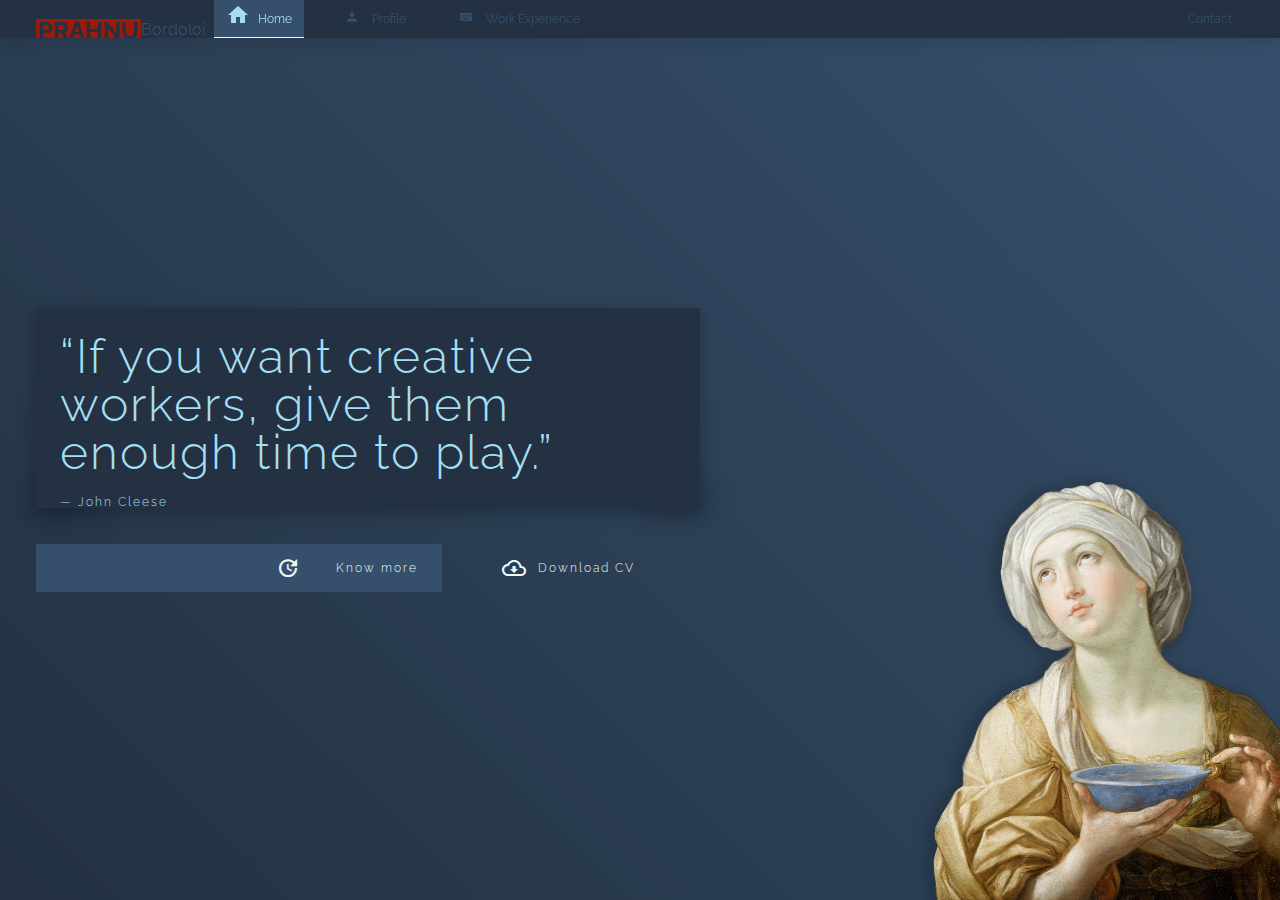
<file: index.html>
<!DOCTYPE html>
<html lang="en">
	<head>
		<meta charset="UTF-8" />
		<meta http-equiv="X-UA-Compatible" content="IE=edge" />
		<meta name="viewport" content="width=device-width, initial-scale=1.0" />
		<title>Prahnu Bordoloi</title>

		<!-- GOOGLE FONTS  -->
		<link rel="preconnect" href="https://fonts.googleapis.com" />
		<link rel="preconnect" href="https://fonts.gstatic.com" crossorigin />
		<link
			href="https://fonts.googleapis.com/css2?family=Raleway:ital,wght@0,100;0,200;0,300;0,400;0,500;0,600;0,700;0,800;0,900;1,100;1,200;1,300;1,400;1,500;1,600;1,700;1,800;1,900&display=swap"
			rel="stylesheet" />

		<link rel="preconnect" href="https://fonts.googleapis.com" />
		<link rel="preconnect" href="https://fonts.gstatic.com" crossorigin />
		<link
			href="https://fonts.googleapis.com/css2?family=Abril+Fatface&display=swap"
			rel="stylesheet" />

		<!-- GOOGLE ICONS  -->
		<link
			href="https://fonts.googleapis.com/icon?family=Material+Icons"
			rel="stylesheet" />
		<link
			href="https://fonts.googleapis.com/icon?family=Material+Icons+Outlined:opsz,wght,FILL,GRAD@48,600,1,200"
			rel="stylesheet" />
		<link
			rel="stylesheet"
			href="https://fonts.googleapis.com/css2?family=Material+Symbols+Outlined:opsz,wght,FILL,GRAD@48,600,1,200" />

		<!-- custom stylesheet  -->
		<link rel="stylesheet" href="style.css" />
	</head>
	<body>
		<!-- Loading spinner HTML  -->
		<div class="loading-overlay">
			<div class="loader"></div>
		</div>

		<div class="mobile-view">
			<div class="mobile-content">
				<span class="material-symbols-outlined"> mood_bad </span> Sorry, you
				gotta use a desktop to view this page
			</div>
		</div>

		<section class="main-content">
			<!-- NAVIGATION CODE -->
			<nav class="navigation-bar">
				<div class="nav-logo"><span>Prahnu</span> <span>Bordoloi</span></div>
				<ul class="nav-links">
					<li data="Home-Section" class="active">
						<span data="Home-Section" class="material-icons"> home </span>Home
					</li>
					<li data="Profile-Section">
						<span data="Profile-Section" class="material-icons"> person </span>
						Profile
					</li>
					<li data="Work-Section">
						<span class="material-icons"> keyboard </span>Work Experience
					</li>
					<li data="Contact-Section">
						<span class="material-icons"> connect_without_contact </span>Contact
					</li>
				</ul>
			</nav>
			<!-- NAVIGATION CODE -->

			<!-- HOME SECTION -->
			<section id="Home-Section" class="section-container active">
				<div class="home-container">
					<div class="home-photo-box">
						<div class="image-card">
							<p>
								“If you want creative workers, give them enough time to play.”
							</p>
							— John Cleese
						</div>

						<div class="btn-wrapper">
							<a href="#" class="btn"
								><span class="material-icons"> tips_and_updates </span>Know
								more</a
							>
							<a href="#" class="btn"
								><span class="material-icons-outlined"> cloud_download </span
								>Download CV</a
							>
						</div>
					</div>
					<div class="home-text-box">
						<img src="BGImage.png" alt="" srcset="" />
					</div>
				</div>
			</section>
			<!-- PROFILE SECTION -->

			<section id="Profile-Section" class="section-container">
				<div class="profile-container">
					<div class="profile-tabs-container">
						<div class="profile-tab active" id="Overview">
							<span class="material-symbols-outlined"> overview </span>
							<span>Overview</span>
						</div>
						<div class="profile-tab" id="Skills">
							<span class="material-symbols-outlined">
								sentiment_satisfied
							</span>
							<span>Skills</span>
						</div>
						<div class="profile-tab" id="Work-Experience">
							<span class="material-symbols-outlined"> work </span>
							<span>Work Experience</span>
						</div>
						<div class="profile-tab" id="Education">
							<span class="material-symbols-outlined"> info </span>
							<span>Education</span>
						</div>
					</div>
					<div type="Overview" class="profile-viewport active">
						<div class="profile-left">
							<div class="profile-image-box">
								<img src="BGImage.png" alt="" class="profile-image" />
							</div>
							<h2><span> P</span>rahnu <span>B</span>ordoloi</h2>
							<hr />
							<div class="profile-domain">
								<p>UI/UX Designer</p>
								<p>Web Designer and Developer</p>
							</div>
							<p class="DOB">
								<span class="material-symbols-outlined"> cake </span>Born on
								<strong>January 07<sup>th</sup></strong>
							</p>
							<p class="DOB">
								<span class="material-symbols-outlined"> near_me </span>Lives in
								<strong>Bangalore, India</strong>
							</p>
							<p class="DOB">
								<span class="material-symbols-outlined"> badge </span> Works
								in<strong> Ernst & Young</strong>
							</p>

							<div class="interests-container">
								<p class="interest">
									<span class="material-symbols-outlined"> library_music </span
									>Music
								</p>
								<p class="interest">
									<span class="material-symbols-outlined"> music_video </span
									>Playing Guitar
								</p>
								<p class="interest">
									<span class="material-symbols-outlined"> art_track </span>Art
								</p>
							</div>
						</div>
						<div class="profile-right">
							<p>
								As a versatile web developer with a passion for design, I bring
								my ideas to life using a combination of HTML, CSS, Javascript,
								React.js, and JQuery. My skills in Figma, UI/UX design,
								Photoshop, and Illustrator allow me to craft visually stunning
								and user-friendly websites that leave a lasting impression. With
								my diverse set of abilities, I am able to turn your vision into
								a reality, utilizing the latest technologies such as React.js
								and JQuery to enhance the functionality of your website. Whether
								you're looking for a simple website or a more complex web
								application, I have the skills and experience to bring your
								project to fruition.
							</p>
						</div>
					</div>

					<div type="Skills" class="profile-viewport">
						This is Skills Section
					</div>
					<div type="Work-Experience" class="profile-viewport">
						This is Work Section
					</div>
					<div type="Education" class="profile-viewport">
						This is Education section
					</div>
				</div>
			</section>

			<!-- WORK SECTION -->
			<section id="Work-Section" class="section-container">Container 3</section>

			<!-- CONTACT SECTION  -->
			<section id="Contact-Section" class="section-container">
				<div class="contact-container">
					<div class="contact-card">Hello</div>
				</div>
			</section>
			<footer class="custom-footer">
				Designed and Developed by Prahnu Bordoloi. Do not use it for commercial
				purpose.
			</footer>
		</section>

		<!-- MY CUSTOM JAVASCRIPT  -->
		<script src="index.js"></script>
	</body>
</html>
</file>
<file: style.css>
:root {
	--Primary-1: #233142;
	--Primary-2: #36506c;
	--Primary-3: #a5def1;
	--Bg-light: #ebf7fd;
	--Accent-Color: #9b1a09;
}

*,
*::before,
*::after {
	margin: 0;
	padding: 0;
	box-sizing: border-box;
}

html {
	font-family: 'Raleway', sans-serif;
}

body {
	width: 100vw;
	overflow: hidden;
	background-color: var(--Accent-Color);
}

/* Mobile view css */
.mobile-view {
	position: fixed;
	top: 0;
	left: 0;
	right: 0;
	bottom: 0;
	background-color: var(--Primary-1);
	z-index: 1500;
	display: none;
	place-items: center;
}

.mobile-content {
	font-size: 36px;
	font-weight: 300;
	color: var(--Primary-3);
	display: flex;
	flex-direction: column;
	align-items: center;
	gap: 24px;
	text-align: center;
}

.mobile-content span {
	font-size: 122px;
	display: block;
	animation: mobileScreenAnimation 5s infinite;
}

@media screen and (max-width: 1050px) {
	.mobile-view {
		display: grid;
	}
}

@keyframes mobileScreenAnimation {
	0% {
		transform: rotate(15deg);
	}

	50% {
		transform: rotate(-15deg);
	}

	100% {
		transform: rotate(15deg);
	}
}

.navigation-bar {
	display: flex;
	align-items: center;
	justify-content: space-between;
	background-color: var(--Primary-1);
	color: var(--Bg-light);
	padding: 0 36px;
	position: fixed;
	top: 0;
	width: 100%;
	z-index: 1000;
	height: 38px;
	box-shadow: 0 4px 15px 2px rgba(0, 0, 0, 0.1);
}

.nav-logo {
	position: relative;
	height: 100%;
	cursor: pointer;
	overflow: hidden;
	display: flex;
	align-items: center;
}

.nav-logo::before {
	content: 'Back to home';
	position: absolute;
	top: 0;
	left: 0;
	font-size: 12px;
	height: 100%;
	width: 100%;
	/* background-color: red; */
	text-align: center;
	line-height: 38px;
	transform: scale(0);
	transform-origin: center;
	transition: 1s;
	filter: blur(100px);
	color: var(--Primary-3);
}

.nav-logo.back::before {
	transform: scale(1);
	filter: blur(0);
}

.nav-logo span:nth-child(1) {
	/* position: absolute; */
	display: inline-block;
	position: relative;
	height: 100%;
	color: var(--Primary-1);
	padding: 0 2px;
	font-size: 24px;
	font-weight: 700;
	text-transform: uppercase;
	transition: 0.5s ease;
	line-height: 62px;
	z-index: 20;
}

.nav-logo span:nth-child(2) {
	display: inline-block;
	transition: 0.5s ease;
	transform-origin: bottom;
	color: var(--Primary-2);
	font-size: 16px;
	line-height: 60px;
	height: 100%;
}

.nav-logo span:nth-child(1)::before {
	content: '';
	position: absolute;
	width: 100%;
	height: 50%;
	top: 0;
	left: 0;
	background-color: var(--Primary-1);
	z-index: -1;
	transition: 0.5s ease;
}
.nav-logo span:nth-child(1)::after {
	content: '';
	position: absolute;
	width: 100%;
	height: 50%;
	bottom: 0;
	left: 0;
	background-color: var(--Accent-Color);
	z-index: -1;
	transition: 0.5s ease;
}

.nav-logo.back span:nth-child(1) {
	color: transparent;
}

.nav-logo.back span:nth-child(1)::before {
	width: 2%;
	transform: skewX(-45deg);
	left: 30%;
	top: 7px;
	height: 32%;
	background-color: var(--Primary-2);
}

.nav-logo.back span:nth-child(1)::after {
	width: 2%;
	transform: skewX(45deg);
	left: 30%;
	bottom: 7px;
	height: 32%;
	background-color: var(--Primary-2);
}

.nav-logo.back span:nth-child(2) {
	transform: scaleY(0);
}

.nav-links {
	display: flex;
	gap: 24px;
	list-style: none;
	height: 100%;
	align-items: center;
}

.nav-links li {
	height: 100%;
	display: flex;
	align-items: center;
	gap: 4px;
	cursor: pointer;
	padding: 0 12px;
	transition: 0.5s ease;
	line-height: 38px;
	position: relative;
	overflow: hidden;
	font-size: 12px;
	color: var(--Primary-2);
}

.nav-links li span {
	margin-right: 4px;
}

.nav-links li::before {
	content: '';
	background-color: var(--Bg-light);
	position: absolute;
	height: 2px;
	left: 0;
	width: 100%;
	top: 37px;
	transition: 0.5s ease;
	transform-origin: center;
	transform: scale(0);
}

.nav-links li .material-icons {
	transition: 0.3s ease;
	pointer-events: none;
	transform: scale(0.6) translateY(-4px);
}

.nav-links li:hover .material-icons {
	transform: scale(1) translateY(-4px);
	color: var(--Primary-3);
}

.nav-links li.active .material-icons {
	transform: scale(1) translateY(-4px);
	color: var(--Primary-3);
}

.nav-links li.active::before {
	transform: scale(1);
}
.nav-links li:hover::before {
	transform: scale(1);
}

.nav-links li.active,
.nav-links li:hover {
	background: var(--Primary-2);
	color: var(--Primary-3);
}

.section-container {
	height: 500px;
	width: 100%;
	margin-bottom: 12px;
	position: absolute;
	min-height: 100vh;
	transition: 1.5s ease-in-out;
	opacity: 0;
	transform-origin: center;
	padding: 0 36px;
}

#Home-Section {
	transform-origin: top;
	transform: scale(1, 0);
	background: linear-gradient(45deg, var(--Primary-1), var(--Primary-2));
	color: var(--Primary-3);
}

#Profile-Section {
	transform: scale(0, 1);
	transform-origin: right;
	background-color: var(--Primary-2);
	display: grid;
	place-items: center;
}

#Work-Section {
	transform: scale(0, 1);
	transform-origin: left;
	background-color: var(--Primary-3);
}

#Contact-Section {
	transform-origin: top;
	transform: scale(1, 0);
	display: grid;
	place-items: center;
	background-color: var(--Bg-light);
}

#Contact-Section.active {
	transform: scale(1, 1);

	opacity: 1;
}
#Profile-Section.active {
	transform: scale(1, 1);
	opacity: 1;
}
#Work-Section.active {
	transform: scale(1, 1);
	opacity: 1;
}
#Home-Section.active {
	transform: scale(1, 1);
	opacity: 1;
}

#Home-Section.active img {
	transform: scaleY(1);
	opacity: 1;
}

/* SHAKE ANIMATION  */

@keyframes shake {
	0% {
		top: 0;
	}

	20% {
		top: -60px;
	}

	40% {
		top: 10px;
	}
	60% {
		top: -40px;
	}

	80% {
		top: 5px;
	}

	90% {
		top: -5px;
	}

	100% {
		top: 0;
	}
}

.home-container {
	display: flex;
	gap: 36px;
	position: relative;
	font-size: 12px;
	letter-spacing: 2px;
	line-height: 28px;
	font-weight: 300;
	align-items: center;
	height: 100%;
}

.image-card {
	height: 200px;
	width: 75%;
	padding: 24px;
	background-color: var(--Primary-1);
	box-shadow: 0 4px 15px 2px rgba(0, 0, 0, 0.2);
	position: relative;
}

.image-card::before {
	content: '';
	height: 10px;
	width: 40px;
	background: red;
	bottom: 4px;
	left: 4px;
	position: absolute;
	z-index: -1;
	box-shadow: 0 1px 30px 10px rgba(0, 0, 0, 0.2);
}

.image-card::after {
	content: '';
	height: 10px;
	width: 40px;
	background: red;
	bottom: 4px;
	right: 4px;
	position: absolute;
	z-index: -1;
	box-shadow: 0 1px 30px 10px rgba(0, 0, 0, 0.2);
}

.image-card p {
	font-size: 48px;
	margin-bottom: 12px;
	line-height: 1em;
}

.btn-wrapper {
	margin-top: 36px;
	display: flex;
	gap: 36px;
}

.btn {
	text-decoration: none;
	color: var(--Bg-light);
	display: flex;
	align-items: center;
	gap: 12px;
	padding: 0 24px;
	height: 48px;
	background-color: var(--Primary-2);
	line-height: 48px;
}

.btn:nth-child(2) {
	background-color: transparent;
}

.home-text-box {
	height: 100%;
	background: url('');
	background-size: cover;
	position: relative;
	background-repeat: no-repeat;
	width: 40%;
}

.home-text-box img {
	position: absolute;
	bottom: 0;
	width: 150%;
	right: -52px;
	transition: 1s ease-in-out;
	transform-origin: bottom;
	transform: scale(10);
	opacity: 0;
}

/* Profile container  */

.profile-container {
	height: 80%;
	width: 70%;
	background-color: var(--Primary-1);
	padding: 36px;
	color: var(--Primary-3);
	position: relative;
}
.profile-viewport {
	display: flex;
	opacity: 0;
	gap: 24px;
	transition: 1s ease-in-out;
	pointer-events: none;
}

.profile-viewport.active {
	opacity: 1;
	pointer-events: auto;
}

.profile-left {
	transform: translateY(-70px);
	transition: all 3s ease-in-out;
	opacity: 0;
}

.profile-right {
	opacity: 0;
	transform: translateY(-70px);
	transition: all 3s ease-in-out;
	transition-delay: 1s;
}

.section-container.active .profile-left {
	transform: translateY(0);
	opacity: 1;
}

.section-container.active .profile-right {
	transform: translateY(0);
	opacity: 1;
}

/* .profile-viewport.active .profile-left {
	transform: translateY(0);
	opacity: 1;
}

.profile-viewport.active .profile-right {
	transform: translateY(0);
	opacity: 1;
} */

.profile-right p {
	font-size: 12px;
	line-height: 16px;
	letter-spacing: 2px;
	width: 400px;
	word-spacing: 4px;
	font-weight: 200;
	display: block;
	margin: auto 0;
}

.profile-tabs-container {
	position: absolute;
	height: 42px;
	bottom: 0;
	left: 5%;
	right: 5%;
	display: flex;
	justify-content: space-around;
	align-items: center;
	height: 82px;
}

.profile-tab {
	position: relative;
	height: 82px;
	background-color: var(--Primary-2);
	width: 200px;
	display: grid;
	place-items: center;
	text-align: center;
	cursor: pointer;
	transition: all 0.5s ease;
	overflow: hidden;
	z-index: 200;
}

.profile-tab.active {
	background-color: var(--Primary-1);
}

.profile-tab.active span:nth-child(1) {
	top: -122px;
}
.profile-tab.active span:nth-child(2) {
	top: 32px;
}

.profile-tab span {
	position: absolute;
	transition: all 0.5s ease;
	pointer-events: none;
}

.profile-tab span:nth-child(1) {
	top: 24px;
	font-size: 42px;
}

.profile-tab span:nth-child(2) {
	top: 122px;
}

.profile-tab:hover span:nth-child(1) {
	top: -122px;
}
.profile-tab:hover span:nth-child(2) {
	top: 32px;
}

.profile-container h2 {
	font-weight: 300;
	font-size: 42px;
	margin-top: 24px;
	font-family: 'Abril Fatface', cursive;
	text-transform: uppercase;
	letter-spacing: 8px;
	line-height: 42px;
}

.profile-container h2 span {
	font-size: 72px;
	color: var(--Accent-Color);
}

.profile-image-box {
	position: relative;
	height: 200px;
	width: 200px;
	border-radius: 50%;
	overflow: hidden;
	margin-top: -120px;
}

.profile-image {
	position: absolute;
	height: 100%;
	width: 100%;
}

.DOB {
	display: flex;
	align-items: center;
	gap: 12px;
	margin: 2px 0;
	font-size: 12px;

	/* margin-top: -12px; */
}
.DOB span {
	color: var(--Primary-2);
	opacity: 1;
}

.DOB strong {
	margin-left: -8px;
}

.profile-domain {
	font-size: 20px;
	font-weight: 700;
	text-transform: uppercase;
	color: var(--Primary-2);
	margin-bottom: 24px;
}

.profile-left hr {
	background-color: var(--Accent-Color);
	border: none;
	height: 4px;
	border-radius: 4px;
}

.interests-container {
	display: flex;
	align-items: center;
	gap: 12px;
	margin-top: 12px;
}

.interests-container p {
	display: flex;
	align-items: center;
	gap: 6px;
	background-color: var(--Primary-2);
	padding: 4px 12px;
	border-radius: 25px;
	font-size: 12px;
}

.interests-container p span {
	font-weight: 8px;
}

.profile-right {
	width: 60%;
	align-self: center;
}
/* Contact section style  */

.contact-container {
	height: 100%;
	width: 100%;
	position: relative;
	/* background-color: var(--Accent-Color); */
}

/* footer style  */

.custom-footer {
	width: 100%;
	background-color: var(--Primary-1);
	color: var(--Primary-2);
	position: absolute;
	bottom: 0;
	font-size: 12px;
	padding: 12px 36px;
	transition: 1s;
	z-index: -1;
}

/* Animation loading  */
.loading-overlay {
	position: fixed;
	top: 0;
	bottom: 0;
	left: 0;
	right: 0;
	background-color: var(--Primary-1);
	/* backdrop-filter: blur(20px); */
	display: grid;
	place-items: center;
	z-index: 20000;
}

.loader {
	width: 100%;
	height: 5px;
	background: #f3f3f3;
	animation: loading 3s linear infinite;
}

@keyframes loading {
	0% {
		width: 0%;
		background: #f3f3f3;
	}
	20% {
		width: 20%;
		background: #3498db;
	}
	40% {
		width: 40%;
		background: #3498db;
	}
	60% {
		width: 60%;
		background: #3498db;
	}
	80% {
		width: 80%;
		background: #3498db;
	}
	100% {
		width: 100%;
		opacity: 0;
		background: #3498db;
	}
}
</file>
